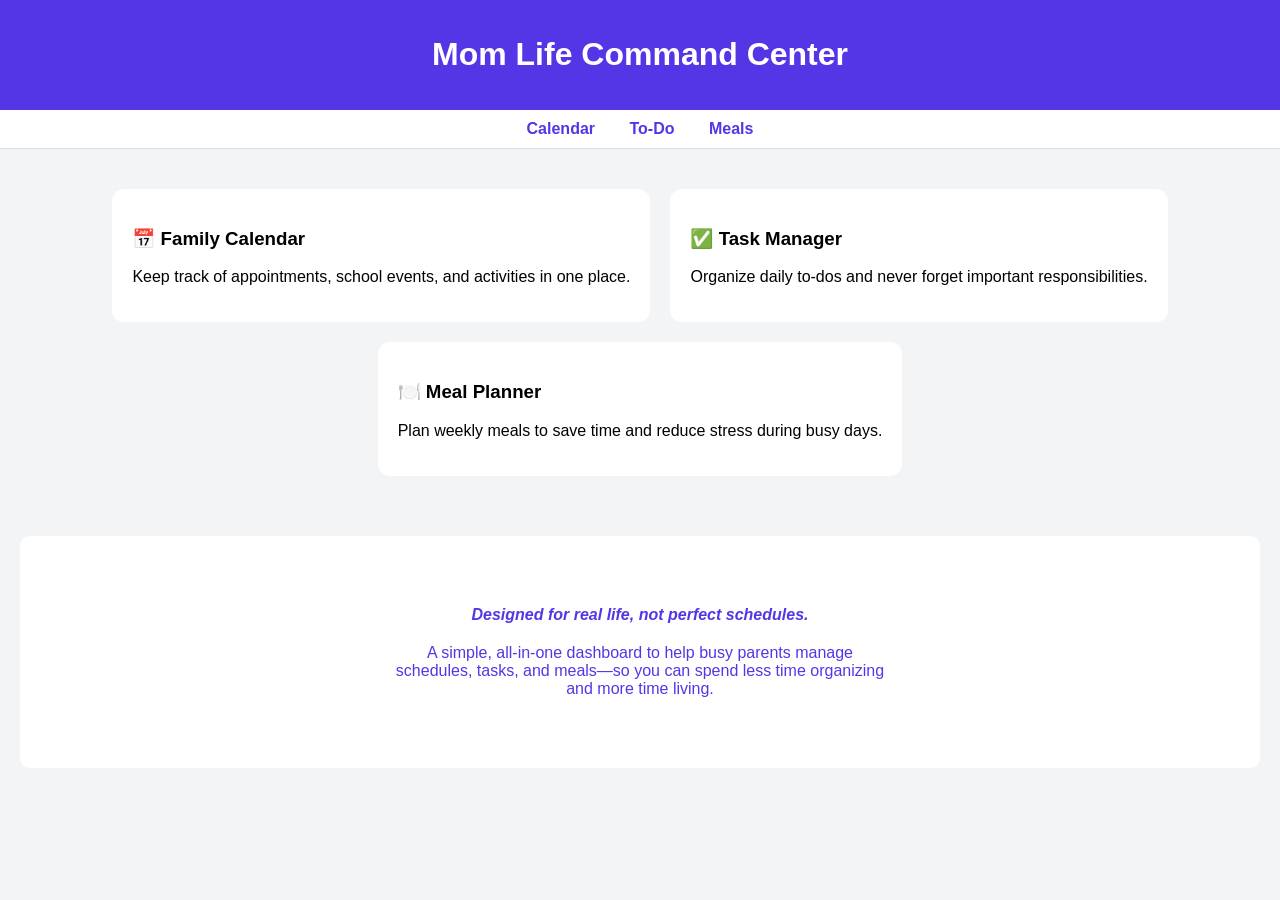
<file: index.html>
<!DOCTYPE html>
<html lang="en">
<head>
    <meta charset="UTF-8">
    <meta name="viewport" content="width=device-width, initial-scale=1.0">
    <title>Mom Life Command Center</title>
    <link rel="stylesheet" href="style.css"/>

</head>
<body>
    <header>
  <h1>Mom Life Command Center</h1>
</header>

<nav>
  <a href="calendar/index.html">Calendar</a>
  <a href="to-do-list/index.html">To-Do</a>
  <a href="meal-planner/index.html">Meals</a>
</nav>

</section>
<section class="features">

  <a href="calendar/index.html" class="card">
    <h3>📅 Family Calendar</h3>
    <p>Keep track of appointments, school events, and activities in one place.</p>
  </a>

  <a href="to-do-list/index.html" class="card">
    <h3>✅ Task Manager</h3>
    <p>Organize daily to-dos and never forget important responsibilities.</p>
  </a>

  <a href="meal-planner/index.html" class="card">
    <h3>🍽️ Meal Planner</h3>
    <p>Plan weekly meals to save time and reduce stress during busy days.</p>
  </a>

</section>
 <div class="container">
<section class="hero">
    <p class="tagline">Designed for real life, not perfect schedules.</p>
  <p>
    A simple, all-in-one dashboard to help busy parents manage schedules, tasks,
    and meals—so you can spend less time organizing and more time living.
  </p>
</section>
</div> 
   
   
</body>
</html>
</file>
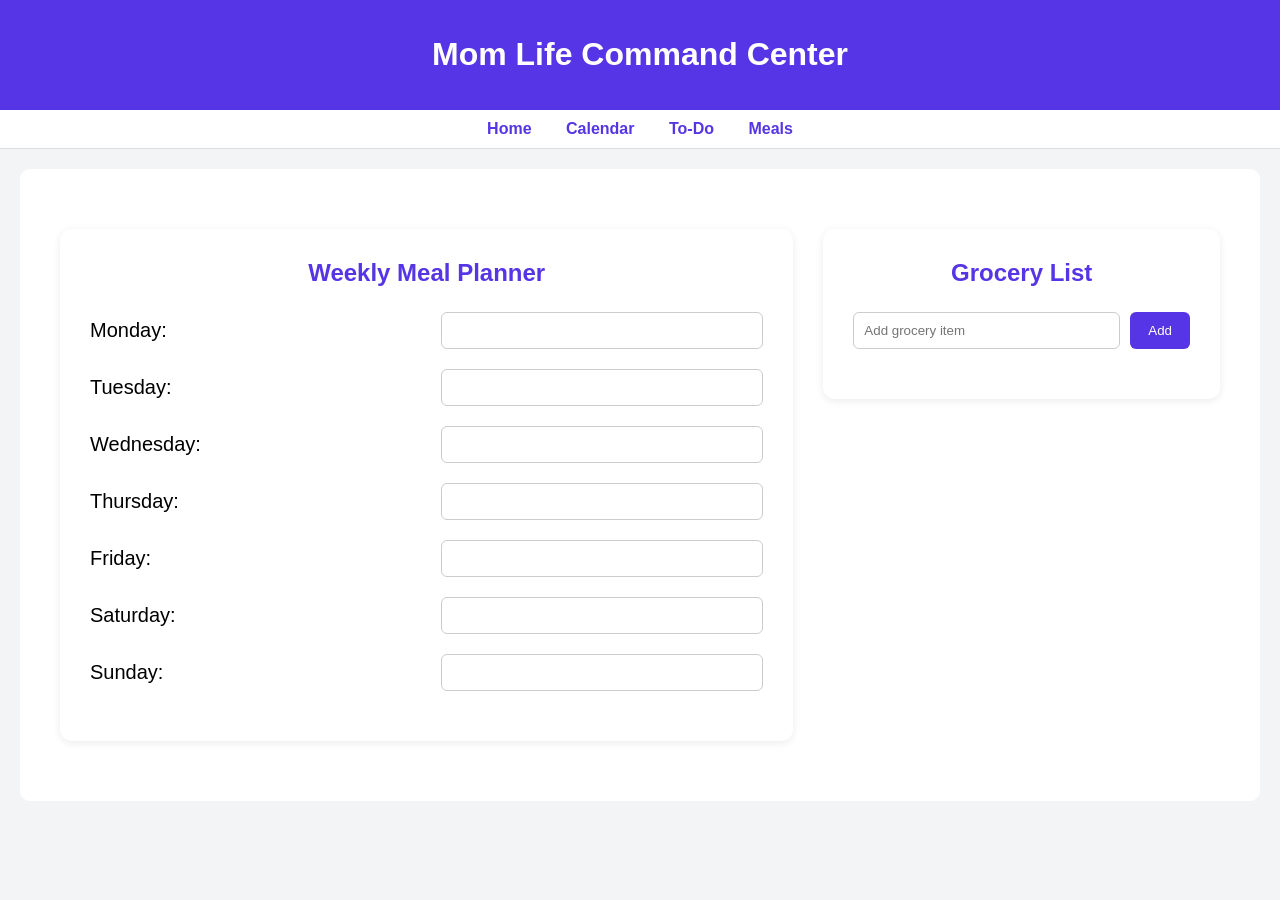
<file: meal-planner/index.html>
<!DOCTYPE html>
<html lang="en">
<head>
  <meta charset="UTF-8">
  <meta name="viewport" content="width=device-width, initial-scale=1.0">
  <title>Meal Planner</title>
  <link rel="stylesheet" href="../style.css">
</head>
<body>

<header>
  <h1>Mom Life Command Center</h1>
</header>

<nav>
  <a href="../index.html">Home</a>
  <a href="../calendar/index.html">Calendar</a>
  <a href="../to-do-list/index.html">To-Do</a>
  <a href="../meal-planner/index.html">Meals</a>
</nav>



<div class="container">
 <div class="container">

  <div class="meal-layout">

    <!-- MEAL PLANNER -->
    <div class="meal-section">
      <h2>Weekly Meal Planner</h2>

      <div class="day">
        <label>Monday:</label>
        <input type="text" id="monday">
      </div>

      <div class="day">
        <label>Tuesday:</label>
        <input type="text" id="tuesday">
      </div>

      <div class="day">
        <label>Wednesday:</label>
        <input type="text" id="wednesday">
      </div>

      <div class="day">
        <label>Thursday:</label>
        <input type="text" id="thursday">
      </div>

      <div class="day">
        <label>Friday:</label>
        <input type="text" id="friday">
      </div>

      <div class="day">
        <label>Saturday:</label>
        <input type="text" id="saturday">
      </div>

      <div class="day">
        <label>Sunday:</label>
        <input type="text" id="sunday">
      </div>
    </div>

    <!-- GROCERY LIST -->
    <div class="grocery-section">
      <h2>Grocery List</h2>

      <div class="grocery-input">
        <input type="text" id="groceryItem" placeholder="Add grocery item">
        <button id="addItemBtn">Add</button>
      </div>

      <ul id="groceryList"></ul>
    </div>

  </div>

</div>


<script>
const days = ["monday","tuesday","wednesday","thursday","friday","saturday","sunday"];

function loadMeals() {
  let savedMeals = JSON.parse(localStorage.getItem("meals")) || {};

  days.forEach(day => {
    if (savedMeals[day]) {
      document.getElementById(day).value = savedMeals[day];
    }
  });
}

function saveMeals() {
  let meals = {};

  days.forEach(day => {
    meals[day] = document.getElementById(day).value;
  });

  localStorage.setItem("meals", JSON.stringify(meals));
}

days.forEach(day => {
  document.getElementById(day).addEventListener("input", saveMeals);
});

loadMeals();

const groceryInput = document.getElementById("groceryItem");
const addItemBtn = document.getElementById("addItemBtn");
const groceryList = document.getElementById("groceryList");

let groceries = JSON.parse(localStorage.getItem("groceries")) || [];

function saveGroceries() {
  localStorage.setItem("groceries", JSON.stringify(groceries));
}

function renderGroceries() {
  groceryList.innerHTML = "";

  groceries.forEach((item, index) => {
    const li = document.createElement("li");

    li.innerHTML = `
      <span>${item}</span>
      <button onclick="removeItem(${index})">X</button>
    `;

    groceryList.appendChild(li);
  });
}

function addItem() {
  const itemText = groceryInput.value.trim();

  if (itemText === "") return;

  groceries.push(itemText);

  saveGroceries();
  renderGroceries();

  groceryInput.value = "";
}

function removeItem(index) {
  groceries.splice(index, 1);

  saveGroceries();
  renderGroceries();
}

addItemBtn.addEventListener("click", addItem);

groceryInput.addEventListener("keypress", function(e) {
  if (e.key === "Enter") {
    addItem();
  }
});

renderGroceries();
</script>

</body>
</html>
</file>
<file: style.css>
body {
  font-family: Arial, sans-serif;
  background: #f3f4f6;
  margin: 0;
}
nav a:hover {
  color: black;
}

header {
  background: #5535e6;
  color: white;
  text-align: center;
  padding: 15px;
}
.hero {
  text-align: center;
  padding: 30px 20px;
  max-height: 300px;
}

.hero p {
  max-width: 500px;
  margin: 20px auto;
  color: #5535e6;
}
.features {
  display: flex;
  gap: 20px;
  justify-content: center;
  padding: 40px;
  flex-wrap: wrap;
}
.tagline {
  font-style: italic;
  font-weight: bold;
  color: #6b7280;
  margin-top: 10px;
}

nav {
  text-align: center;
  background: white;
  padding: 10px;
  border-bottom: 1px solid #ddd;
}

nav a {
  margin: 0 15px;
  text-decoration: none;
  color: #5535e6;
  font-weight: bold;
}

.container {
  max-width: 1200px;
  margin: 20px auto;
  background: white;
  padding: 20px;
  border-radius: 10px;
}

h1 {
  text-align: center;
}

h2 {
  text-align: center;
  color: #666;
}

input {
  padding: 8px;
  border: 1px solid #ccc;
  border-radius: 5px;
}

button {
  padding: 8px 12px;
  border: none;
  background: #5535e6;
  color: white;
  border-radius: 5px;
  cursor: pointer;
}

.card {
  display: block;             
  background-color: white;
  padding: 20px;
  border-radius: 12px;       
  text-decoration: none;       
  color: inherit;             
  transition: box-shadow 0.3s ease, transform 0.2s ease;
}

.card:hover {
  box-shadow: 0 0 0 3px #5535e6;
  transform: translateY(-4px); 
}

.input-section {
  display: flex;
  gap: 10px;
  margin-bottom: 20px;
}

li {
  list-style: none;
  padding: 10px;
  border-bottom: 1px solid #eee;
}

.completed {
  text-decoration: line-through;
  color: gray;
}


.day {
  display: flex;
  justify-content: space-between;
  margin-bottom: 10px;
}


#calendar {
  width: 100%;
  max-width: 100%;
  margin: 0;
}

.fc {
  background: white;
  padding: 15px;
  border-radius: 12px;
  box-shadow: 0 4px 12px rgba(0,0,0,0.1);
}

.fc-toolbar-title {
  font-size: 20px;
  font-weight: bold;
}

.fc-event {
  border: none;
  border-radius: 6px;
  font-size: 12px;
}

.tracker-input {
  display: flex;
  gap: 12px;
  margin-bottom: 15px;
}

.tracker-input input {
  flex: 1;
  padding: 8px;
}

.tracker-input button {
  background: #4a90e2;
  color: white;
  border: none;
  padding: 8px 12px;
  border-radius: 5px;
  cursor: pointer;
}

#activityList li {
  list-style: none;
  padding: 8px;
  background: white;
  margin-bottom: 5px;
  border-radius: 5px;
  display: flex;
  justify-content: space-between;
}

.app {
  display: flex;
  align-items: flex-start;
  gap: 20px;
  flex-wrap: nowrap;
}

.sidebar {
  width: 260px;
  flex-shrink: 0;
  padding-right: 15px;
}

.main {
  flex: 1;
  min-width: 0;
}

.activity-tracker.kid { border-left: 5px solid #4CAF50; }
.activity-tracker.mom { border-left: 5px solid #2196F3; }
.activity-tracker.dad { border-left: 5px solid #9C27B0; }

.activity-tracker h2 {
  font-size: 15px;
  margin: 5px 0;
}

.activity-tracker {
  padding: 12px;
  margin-bottom: 15px;
  background: white;
  border-radius: 10px;
}

.meal-layout {
  display: flex;
  gap: 30px;
  align-items: flex-start;
}


.meal-section,
.grocery-section {
  background: white;
  border-radius: 12px;
  padding: 30px;
  box-shadow: 0 2px 8px rgba(0,0,0,0.08);
}

.meal-section h2,
.grocery-section h2 {
  margin-top: 0;
  margin-bottom: 25px;
  color: #5535e6;
  text-align: center;
}

.day {
  display: flex;
  justify-content: space-between;
  align-items: center;
  margin-bottom: 20px;
  gap: 20px;
}

.day label {
  font-size: 20px;
  font-weight: 500;
}

.day input {
  flex: 1;
  max-width: 300px;
  padding: 10px;
  border: 1px solid #ccc;
  border-radius: 6px;
}

.meal-section {
  flex: 2;
}

.grocery-section {
  flex: 1;
}

.grocery-input {
  display: flex;
  gap: 10px;
  margin-bottom: 20px;
}

.grocery-input input {
  flex: 1;
  padding: 10px;
  border-radius: 6px;
  border: 1px solid #ccc;
}

.grocery-input button {
  padding: 10px 18px;
  background: #5535e6;
  color: white;
  border: none;
  border-radius: 6px;
  cursor: pointer;
}

#groceryList {
  list-style: none;
  padding: 0;
  margin: 0;
}

#groceryList li {
  display: flex;
  justify-content: space-between;
  align-items: center;
  background: #f3f4f6;
  padding: 12px;
  margin-bottom: 10px;
  border-radius: 6px;
}

#groceryList button {
  background: crimson;
  color: white;
  border: none;
  padding: 5px 10px;
  border-radius: 5px;
  cursor: pointer;
}

@media (max-width: 768px) {
  nav {
    display: flex;
    justify-content: space-around;
  }

  .meal-layout {
    flex-direction: column;
  }

.app {
  flex-direction: column;
}

  .container {
    margin: 10px;
  }

  button {
    padding: 12px;
  }
}
</file>
